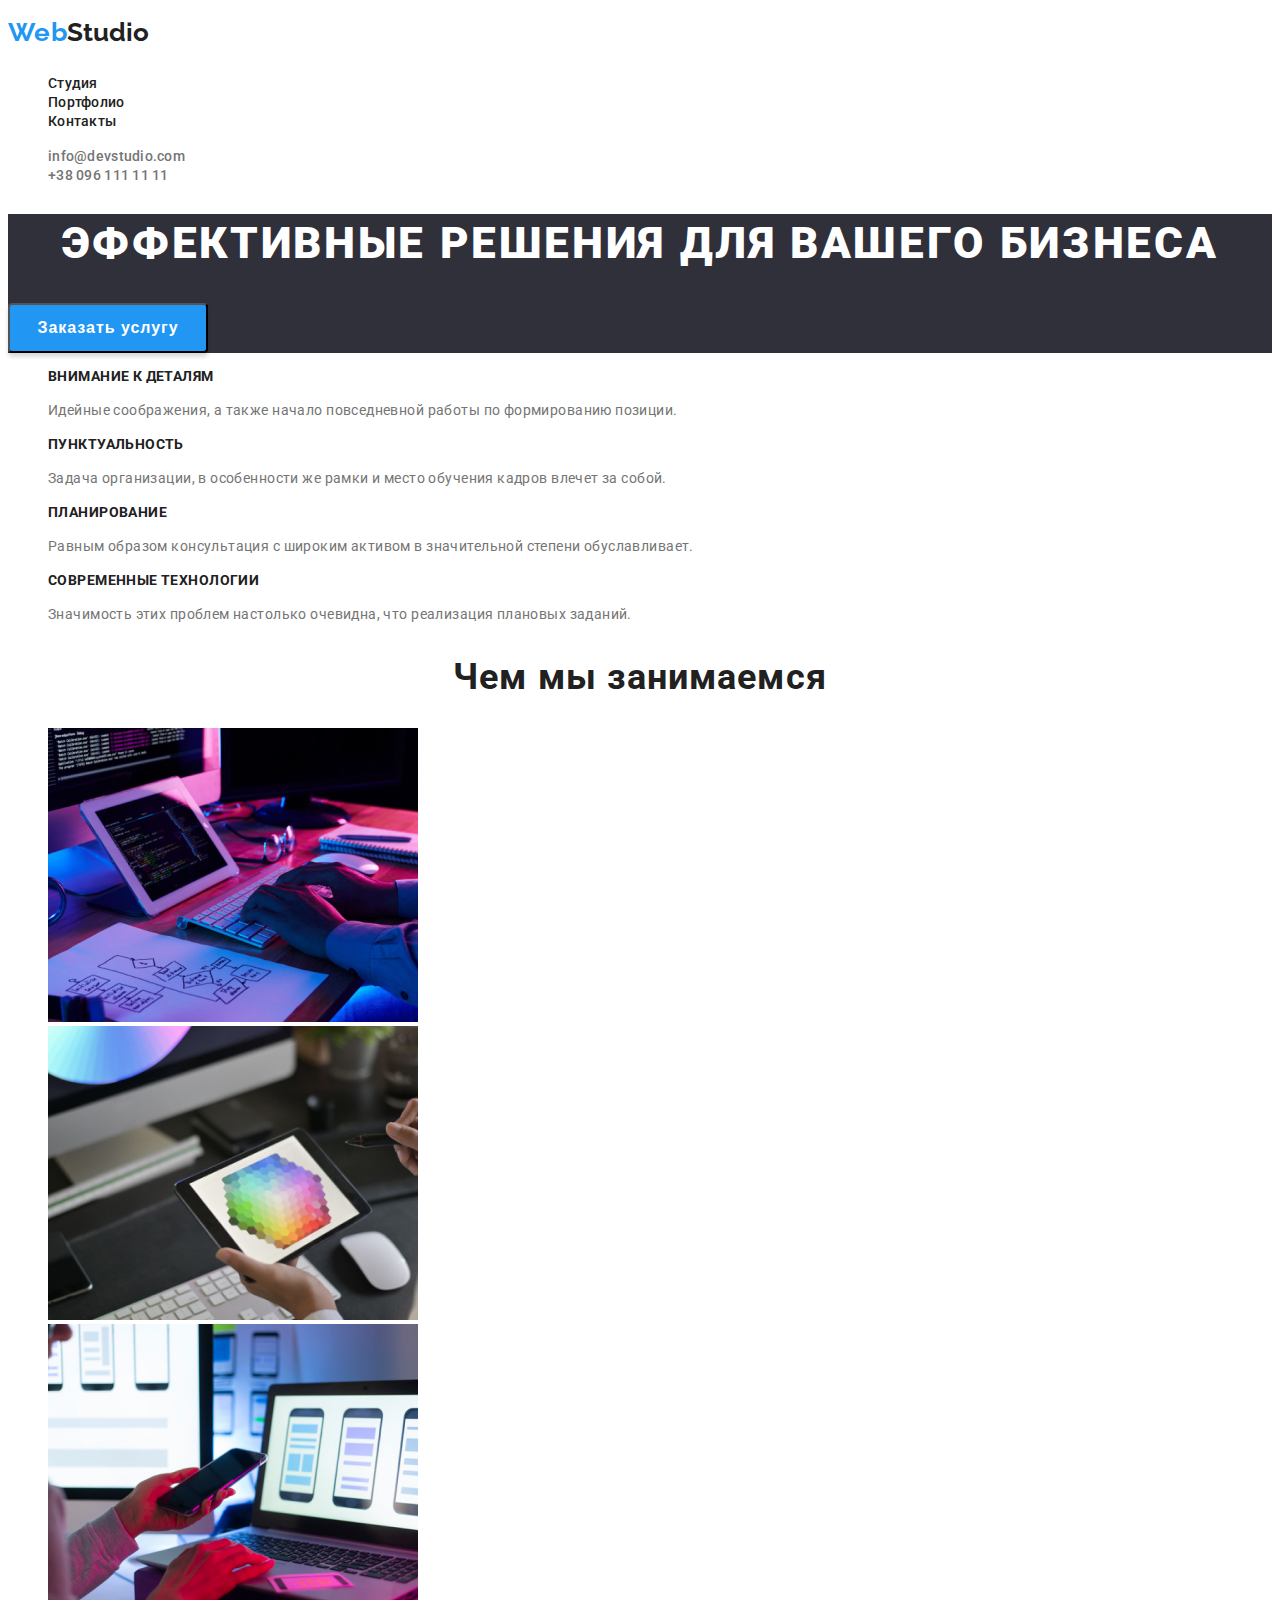
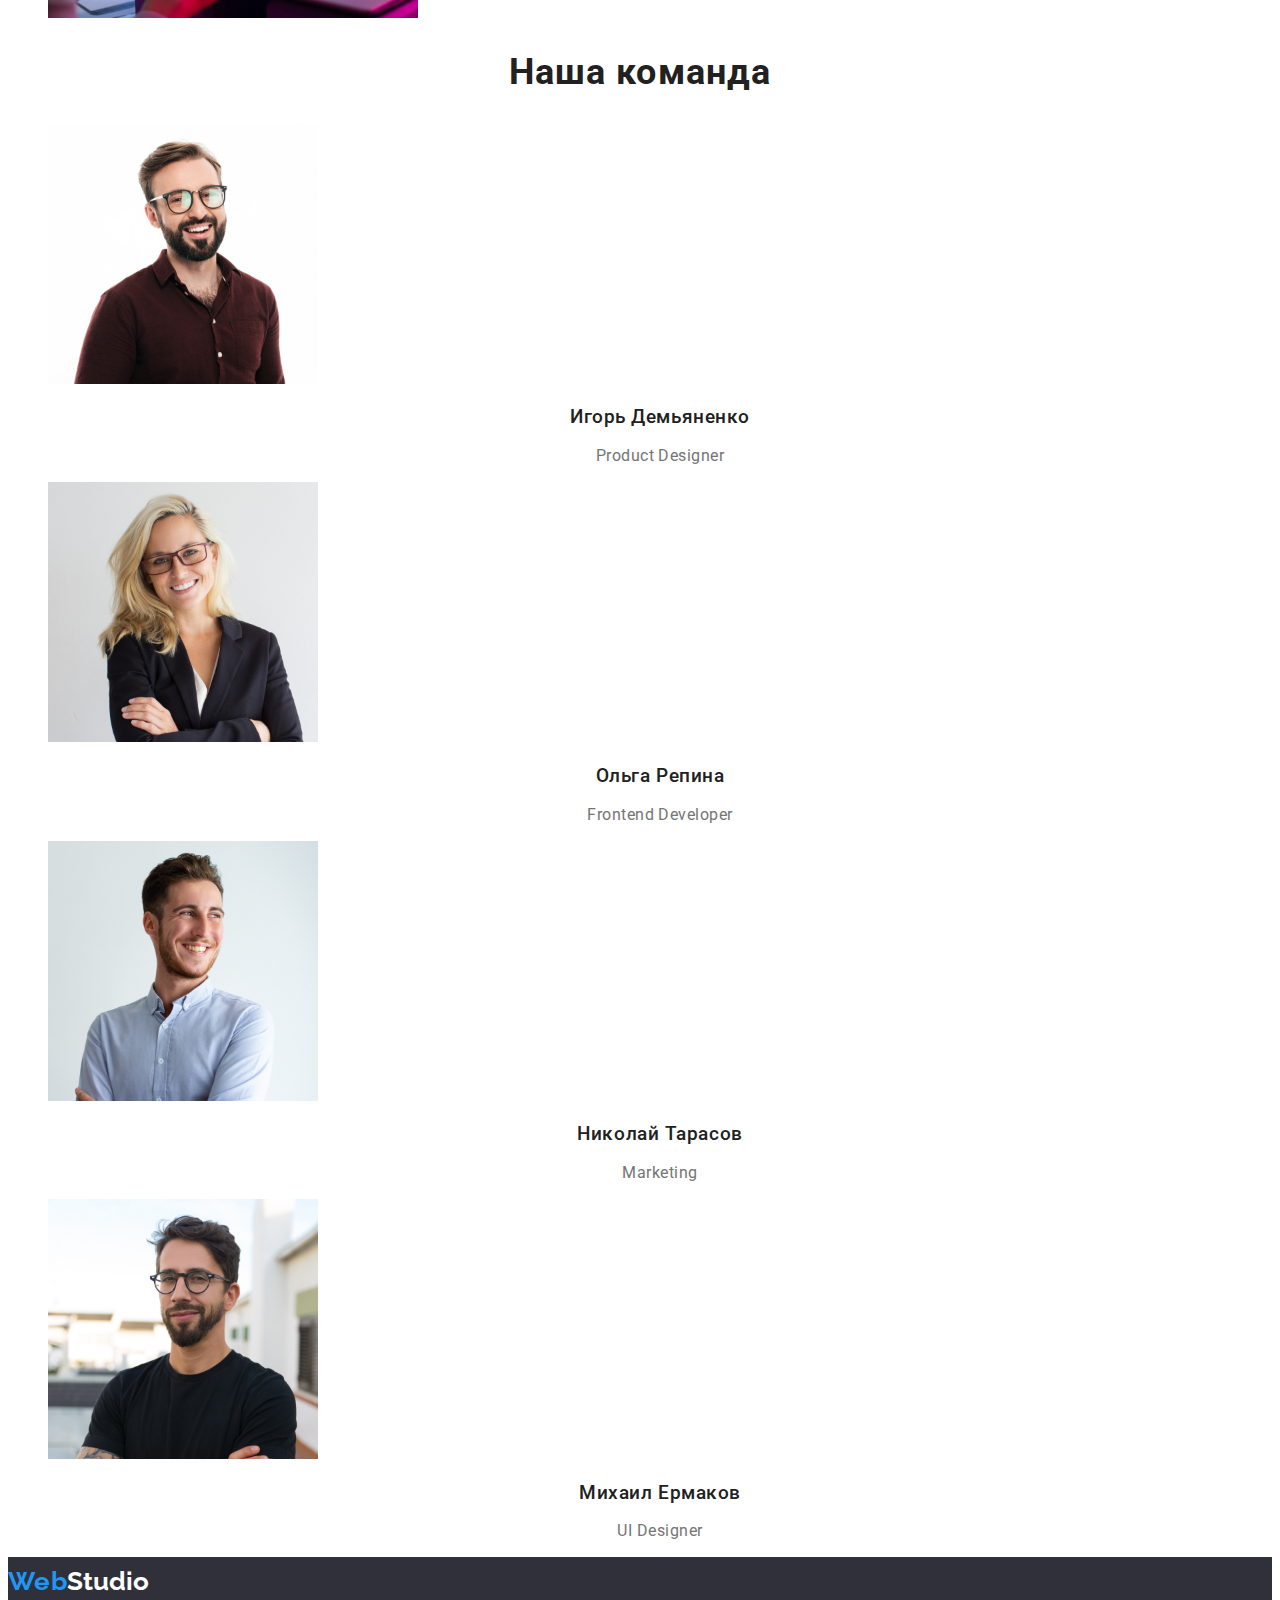
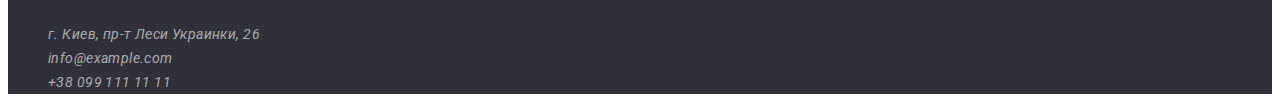
<file: index.html>
<!DOCTYPE html>
<html lang="ru">
  <head>
    <meta charset="UTF-8" />
    <meta http-equiv="X-UA-Compatible" content="IE=edge" />
    <meta name="viewport" content="width=device-width, initial-scale=1.0" />
    <link rel="preconnect" href="https://fonts.googleapis.com" />
    <link rel="preconnect" href="https://fonts.gstatic.com" crossorigin />

    <link rel="preconnect" href="https://fonts.googleapis.com" />
    <link rel="preconnect" href="https://fonts.gstatic.com" crossorigin />
    <link
      href="https://fonts.googleapis.com/css2?family=Roboto:wght@400;500;700;900&display=swap"
      rel="stylesheet"
    />
    <link rel="preconnect" href="https://fonts.googleapis.com" />
    <link rel="preconnect" href="https://fonts.gstatic.com" crossorigin />
    <link
      href="https://fonts.googleapis.com/css2?family=Raleway:wght@700&display=swap"
      rel="stylesheet"
    />

    <link rel="stylesheet" href="./styles.css/style.css" />

    <title>html1</title>
  </head>
  <body>
    <header class="header">
      <nav class="header-nav">
        <a class="haeder-logo logo" lang="en" href=""
          ><span class="header_logo_text-web">Web</span
          ><span class="header_logo_text-studio">Studio</span>
        </a>
        <ul class="header-nav-list">
          <li class="header-nav-list-item">
            <a class="header-nav-list-item-link" href="index.html">Студия</a>
          </li>
          <li class="header-nav-list-item">
            <a class="header-nav-list-item-link" href="portfolio.html"
              >Портфолио</a
            >
          </li>
          <li class="header-nav-list-item">
            <a class="header-nav-list-item-link" href="">Контакты</a>
          </li>
        </ul>
      </nav>
      <ul class="header-list_contacts">
        <li class="header-list_contacts-item">
          <a
            class="header-list_contacts-item-link"
            href="mailto:info@devstudio.com"
            >info@devstudio.com</a
          >
        </li>
        <li class="header-list_contacts-item">
          <a class="header-list_contacts-item-link" href="tel:+380961111111"
            >+38 096 111 11 11</a
          >
        </li>
      </ul>
    </header>

    <main class="main">
      <section class="main-section_effect_bussines">
        <h1 class="main-section_effect_bussines-title">
          Эффективные решения для вашего бизнеса
        </h1>
        <button class="main-section_effect_bussines-button" type="button">
          Заказать услугу
        </button>
      </section>
      <section class="main_section">
        <ul class="main_section-list">
          <li class="main_section-item">
            <h3 class="main_section-title">Внимание к деталям</h3>
            <p class="main_section-text">
              Идейные соображения, а также начало повседневной работы по
              формированию позиции.
            </p>
          </li>
          <li class="main_section-item">
            <h3 class="main_section-title">Пунктуальность</h3>
            <p class="main_section-text">
              Задача организации, в особенности же рамки и место обучения кадров
              влечет за собой.
            </p>
          </li>
          <li class="main_section-item">
            <h3 class="main_section-title">Планирование</h3>
            <p class="main_section-text">
              Равным образом консультация с широким активом в значительной
              степени обуславливает.
            </p>
          </li>
          <li class="main_section-item">
            <h3 class="main_section-title">Современные технологии</h3>
            <p class="main_section-text">
              Значимость этих проблем настолько очевидна, что реализация
              плановых заданий.
            </p>
          </li>
        </ul>
      </section>
      <section class="products">
        <h2 class="products-title">Чем мы занимаемся</h2>
        <ul class="products-list">
          <li class="products-item">
            <img
              class="preducts-item-img"
              src="./images/section1/img.jpg"
              alt="картинка"
              width="370"
            />
          </li>
          <li class="products-item">
            <img
              class="products-item-img"
              src="./images/section1/img2.jpg"
              alt="картинка"
              width="370"
            />
          </li>
          <li class="products-item">
            <img
              class="products-item-img"
              src="./images/section1/img3.jpg"
              alt="картинка"
              width="370"
            />
          </li>
        </ul>
      </section>

      <section class="command">
        <h2 class="command-title_section">Наша команда</h2>
        <ul class="command-list">
          <li class="command-item">
            <img
              class="command-img"
              src="./images/commands/img.jpg"
              width="270"
              alt="Фото команды"
            />
            <h3 class="command-title">Игорь Демьяненко</h3>
            <p class="command-text">Product Designer</p>
          </li>
          <li class="command-item">
            <img
              class="command-img"
              src="./images/commands/img1.jpg"
              width="270"
              alt="Фото команды"
            />
            <h3 class="command-title">Ольга Репина</h3>
            <p class="command-text">Frontend Developer</p>
          </li>
          <li class="command-item">
            <img
              class="command-img"
              src="./images/commands/img2.jpg"
              width="270"
              alt="Фото команды"
            />
            <h3 class="command-title">Николай Тарасов</h3>
            <p class="command-text">Marketing</p>
          </li>
          <li class="command-item">
            <img
              class="command-img"
              src="./images/commands/img3.jpg"
              width="270"
              alt="Фото команды"
            />
            <h3 class="command-title">Михаил Ермаков</h3>
            <p class="command-text">UI Designer</p>
          </li>
        </ul>
      </section>
    </main>

    <footer class="footer">
      <a class="footer-logo logo" lang="en" href="">
        <span class="footer_logo_text-web">Web</span
        ><span class="footer_logo_text-studio">Studio</span></a
      >
      <address class="footer-adress">
        <ul class="footer-adress-list">
          <li class="footer-adress-item">
            <a
              class="footer-adress-link"
              target="blank"
              href="https://www.google.com.ua/maps/place/%D0%B1%D1%83%D0%BB.+%D0%9B%D0%B5%D1%81%D0%B8+%D0%A3%D0%BA%D1%80%D0%B0%D0%B8%D0%BD%D0%BA%D0%B8,+26,+%D0%9A%D0%B8%D0%B5%D0%B2,+02000/@50.4265807,30.5361971,17z/data=!3m1!4b1!4m5!3m4!1s0x40d4cf0e033ecbe9:0x57a4dffefec77da0!8m2!3d50.4265807!4d30.5383858?hl=ru"
            >
              г. Киев, пр-т Леси Украинки, 26
            </a>
          </li>
          <li class="footer-adress-item">
            <a class="footer-adress-link" href="mailto:info@example.com"
              >info@example.com</a
            >
          </li>
          <li class="footer-adress-item">
            <a class="footer-adress-link" href="tel:+380991111111"
              >+38 099 111 11 11</a
            >
          </li>
        </ul>
      </address>
    </footer>
  </body>
</html>
</file>
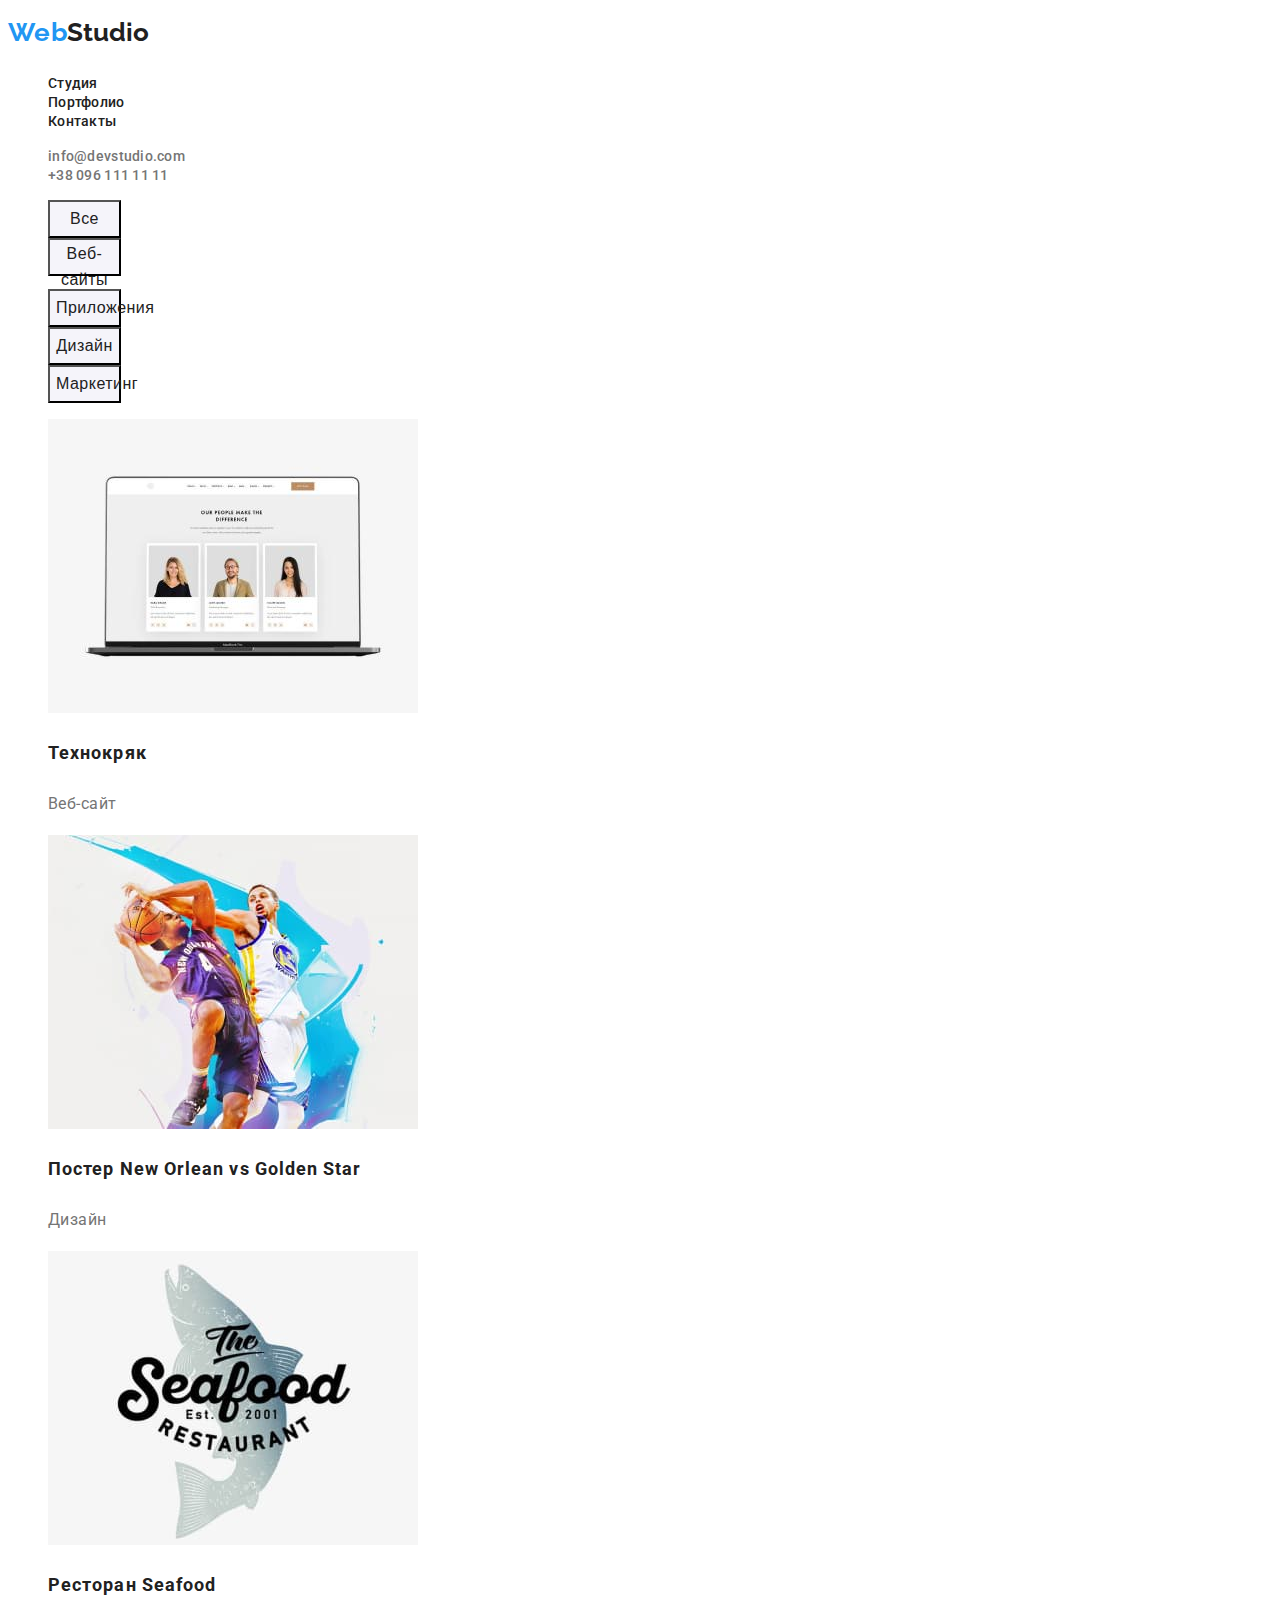
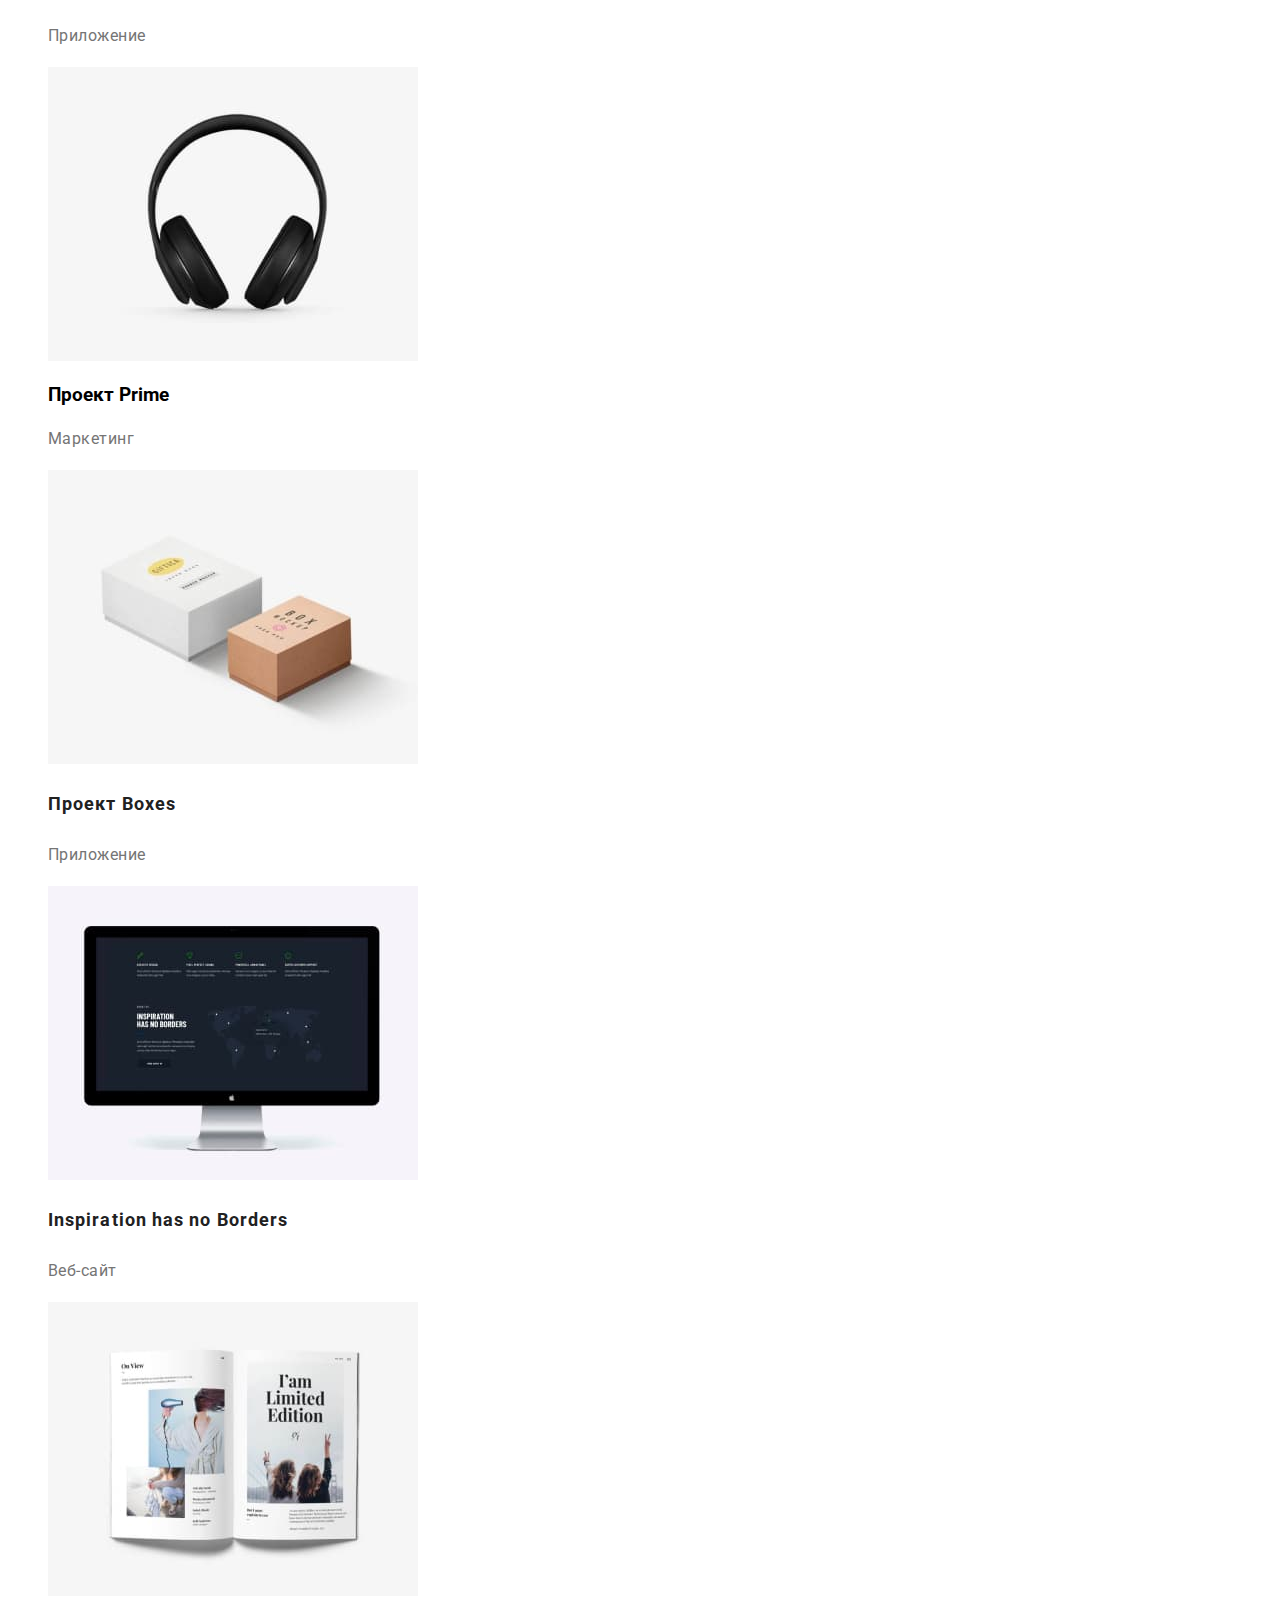
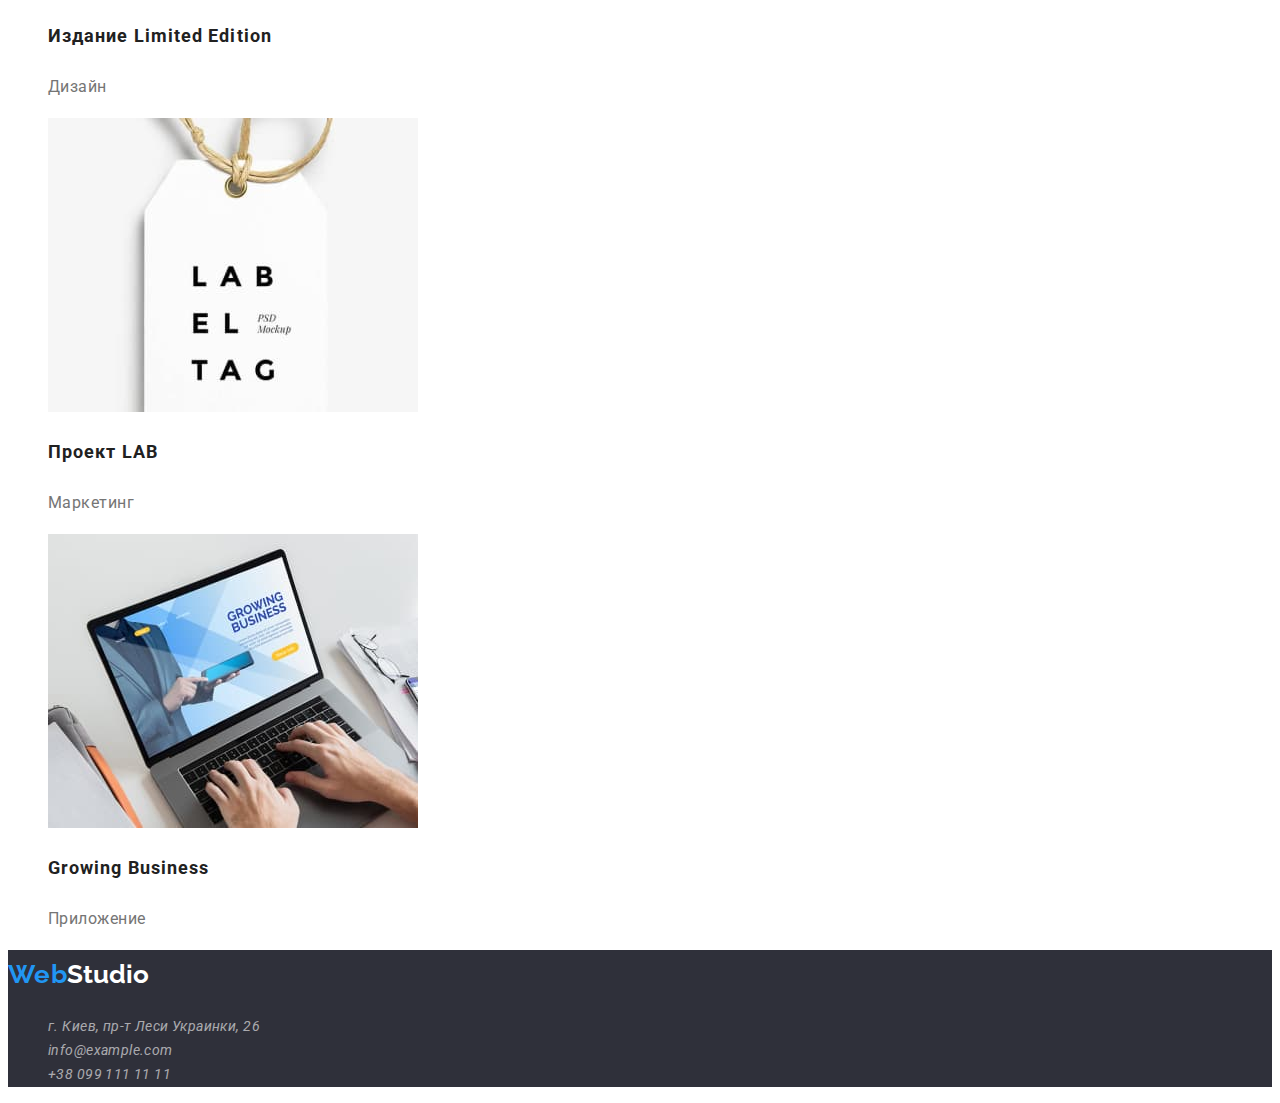
<file: portfolio.html>
<!DOCTYPE html>
<html lang="en">
  <head>
    <meta charset="UTF-8" />
    <meta http-equiv="X-UA-Compatible" content="IE=edge" />
    <meta name="viewport" content="width=device-width, initial-scale=1.0" />

    <link rel="preconnect" href="https://fonts.googleapis.com" />
    <link rel="preconnect" href="https://fonts.gstatic.com" crossorigin />
    <link
      href="https://fonts.googleapis.com/css2?family=Raleway:wght@700&family=Roboto:wght@400;500;700;900&display=swap"
      rel="stylesheet"
    />

    <link rel="preconnect" href="https://fonts.googleapis.com" />
    <link rel="preconnect" href="https://fonts.gstatic.com" crossorigin />
    <link
      href="https://fonts.googleapis.com/css2?family=Raleway:wght@700&display=swap"
      rel="stylesheet"
    />
    <link rel="stylesheet" href="./styles.css/style.css" />
    <title>Portfolio</title>
  </head>
  <body>
    <header class="header">
      <nav class="header-nav">
        <a class="haeder-logo logo" lang="en" href=""
          ><span class="header_logo_text-web">Web</span
          ><span class="header_logo_text-studio">Studio</span>
        </a>
        <ul class="header-nav-list">
          <li class="header-nav-list-item">
            <a class="header-nav-list-item-link" href="index.html">Студия</a>
          </li>
          <li class="header-nav-list-item">
            <a class="header-nav-list-item-link" href="portfolio.html"
              >Портфолио</a
            >
          </li>
          <li class="header-nav-list-item">
            <a class="header-nav-list-item-link" href="">Контакты</a>
          </li>
        </ul>
      </nav>
      <ul class="header-list_contacts">
        <li class="header-list_contacts-item">
          <a
            class="header-list_contacts-item-link"
            href="mailto:info@devstudio.com"
            >info@devstudio.com</a
          >
        </li>
        <li class="header-list_contacts-item">
          <a class="header-list_contacts-item-link" href="tel:+380961111111"
            >+38 096 111 11 11</a
          >
        </li>
      </ul>
    </header>

    <main class="main_portfolio">
      <section class="portfolio-section_buttons">
        <ul class="portfolio-section_buttons-list">
          <li class="portfolio-section_buttons-item">
            <button class="portfolio-section_buttons-button" type="button">
              Все
            </button>
          </li>
          <li class="portfolio-section_buttons-item">
            <button class="portfolio-section_buttons-button" type="button">
              Веб-сайты
            </button>
          </li>
          <li class="portfolio-section_buttons-item">
            <button class="portfolio-section_buttons-button" type="button">
              Приложения
            </button>
          </li>
          <li class="portfolio-section_buttons-item">
            <button class="portfolio-section_buttons-button" type="button">
              Дизайн
            </button>
          </li>
          <li class="portfolio-section_buttons-item">
            <button class="portfolio-section_buttons-button" type="button">
              Маркетинг
            </button>
          </li>
        </ul>
      </section>
      <section class="section_images">
        <ul class="section_images-list">
          <li class="section_images-item">
            <img
              class="section_images-img"
              src="./images/portfolio/img1.jpg"
              alt="картинка"
              width="370"
            />
            <h3 class="section_images-title">Технокряк</h3>
            <p class="section_images-text">Веб-сайт</p>
          </li>
          <li class="section_images-item">
            <img
              class="section_images-img"
              src="./images/portfolio/img2.jpg"
              alt="картинка"
              width="370"
            />
            <h3 class="section_images-title">
              Постер <span lang="en">New Orlean vs Golden Star</span>
            </h3>
            <p class="section_images-text">Дизайн</p>
          </li>
          <li class="section_images-item">
            <img
              class="section_images-img"
              src="./images/portfolio/img3.jpg"
              alt="картинка"
              width="370"
            />
            <h3 class="section_images-title">
              Ресторан <span lang="en">Seafood</span>
            </h3>
            <p class="section_images-text">Приложение</p>
          </li>
          <li class="section_images-item">
            <img
              class="section_images-img"
              src="./images/portfolio/img4.jpg"
              alt="картинка"
              width="370"
            />
            <h3>Проект <span>Prime</span></h3>
            <p class="section_images-text">Маркетинг</p>
          </li>
          <li class="section_images-item">
            <img
              class="section_images-img"
              src="./images/portfolio/img5.jpg"
              alt="картинка"
              width="370"
            />
            <h3 class="section_images-title">Проект <span>Boxes</span></h3>
            <p class="section_images-text">Приложение</p>
          </li>
          <li class="section_images-item">
            <img
              class="section_images-img"
              src="./images/portfolio/img6.jpg"
              alt="картинка"
              width="370"
            />
            <h3 class="section_images-title">
              <span>Inspiration has no Borders</span>
            </h3>
            <p class="section_images-text">Веб-сайт</p>
          </li>
          <li class="section_images-item">
            <img
              class="section_images-img"
              src="./images/portfolio/img7.jpg"
              alt="картинка"
              width="370"
            />
            <h3 class="section_images-title">
              Издание <span lang="en">Limited Edition</span>
            </h3>
            <p class="section_images-text">Дизайн</p>
          </li>
          <li class="section_images-item">
            <img
              class="section_images-img"
              src="./images/portfolio/img8.jpg"
              alt="картинка"
              width="370"
            />
            <h3 class="section_images-title">
              Проект <span lang="en">LAB</span>
            </h3>
            <p class="section_images-text">Маркетинг</p>
          </li>
          <li class="section_images-item">
            <img
              class="section_images-img"
              src="./images/portfolio/img9.jpg"
              alt="картинка"
              width="370"
            />
            <h3 class="section_images-title">
              <span lang="en">Growing Business</span>
            </h3>
            <p class="section_images-text">Приложение</p>
          </li>
        </ul>
      </section>
    </main>

    <footer class="footer">
      <a class="footer-logo logo" lang="en" href="">
        <span class="footer_logo_text-web">Web</span
        ><span class="footer_logo_text-studio">Studio</span></a
      >
      <address class="footer-adress">
        <ul class="footer-adress-list">
          <li class="footer-adress-item">
            <a
              class="footer-adress-link"
              target="blank"
              href="https://www.google.com.ua/maps/place/%D0%B1%D1%83%D0%BB.+%D0%9B%D0%B5%D1%81%D0%B8+%D0%A3%D0%BA%D1%80%D0%B0%D0%B8%D0%BD%D0%BA%D0%B8,+26,+%D0%9A%D0%B8%D0%B5%D0%B2,+02000/@50.4265807,30.5361971,17z/data=!3m1!4b1!4m5!3m4!1s0x40d4cf0e033ecbe9:0x57a4dffefec77da0!8m2!3d50.4265807!4d30.5383858?hl=ru"
            >
              г. Киев, пр-т Леси Украинки, 26
            </a>
          </li>
          <li class="footer-adress-item">
            <a class="footer-adress-link" href="mailto:info@example.com"
              >info@example.com</a
            >
          </li>
          <li class="footer-adress-item">
            <a class="footer-adress-link" href="tel:+380991111111"
              >+38 099 111 11 11</a
            >
          </li>
        </ul>
      </address>
    </footer>
  </body>
</html>
</file>
<file: styles.css/style.css>
/*переменная шрифтов*/
:root {
  --font-raleway: "Raleway", sans-serif;
}
/*fonts-colors*/
:root {
  --color-actsent: #2196f3;
}
:root {
  --title-color: #212121;
}
:root {
  --text-color: #757575;
}
:root {
  --color-main_title: #ffffff;
}
/*bg-color*/
:root {
  --bg-color-dark: #2f303a;
}
:root {
  --bg-color-white: #ffffff;
}
/*index-html-header*/
* {
  list-style: none;
  text-decoration: none;
}
body {
  font-family: "Roboto", sans-serif;
  background-color: var(--bg-color-white);
}
.header {
  background-color: var(--bg-color-white);
}
.header-nav {
}
.haeder-logo {
}
.header_logo_text-web,
.footer_logo_text-web {
  text-decoration: none;
  color: var(--color-actsent);
  font-family: var(--font-raleway);
  font-weight: 700;
  font-size: 26px;
  line-height: 1.9;
  letter-spacing: 0.03em;
}
.header_logo_text-studio {
  text-decoration: none;
  color: var(--title-color);
  font-family: var(--font-raleway);
  font-weight: 700;
  font-size: 26px;
  line-height: 1.19;
}
.footer_logo_text-studio {
  text-decoration: none;
  color: var(--bg-color-white);
  font-family: var(--font-raleway);
  font-weight: 700;
  font-size: 26px;
  line-height: 1.19;
}
.logo_text {
  color: #2196f3;
}
.header-nav-list {
}
.header-nav-list-item {
}
.header-nav-list-item-link {
  color: var(--title-color);
  font-weight: 500;
  font-size: 14px;
  line-height: 1.14;
  letter-spacing: 0.02em;
}
.header-nav-list-item-link:hover {
  color: var(--color-actsent);
  font-weight: 500;
  font-size: 14px;
  line-height: 1.14;
  letter-spacing: 0.02em;
}
.header-list_contacts {
}
.header-list_contacts-item {
}
.header-list_contacts-item-link {
  color: var(--text-color);
  font-weight: 500;
  font-size: 14px;
  line-height: 1.14;
  letter-spacing: 0.02em;
}
.header-list_contacts-item-link:hover {
  color: var(--color-actsent);
  font-weight: 500;
  font-size: 14px;
  line-height: 1.14;
  letter-spacing: 0.02em;
}
/*main*/
.main {
}
.main-section_effect_bussines {
  background-color: var(--bg-color-dark);
}
.main-section_effect_bussines-button {
  width: 200px;
  height: 50px;
  left: 700px;
  top: 430px;
  cursor: pointer;
  background: #2196f3;
  box-shadow: 0px 4px 4px rgba(0, 0, 0, 0.15);
  border-radius: 4px;
  font-weight: 700;
  font-size: 16px;
  line-height: 1.87;
  align-items: center;
  text-align: center;
  letter-spacing: 0.06em;
  color: var(--color-main_title);
}
.main-section_effect_bussines-title {
  color: var(--color-main_title);
  font-weight: 900;
  font-size: 44px;
  line-height: 1.36;
  text-align: center;
  letter-spacing: 0.06em;
  text-transform: uppercase;
}
.main-section-button {
  width: 200px;
  height: 50px;
  left: 700px;
  top: 430px;
  background: #2196f3;
  box-shadow: 0px 4px 4px rgba(0, 0, 0, 0.15);
  border-radius: 4px;
  color: var(--color-main_title);
}
.main-section-button-text {
  font-weight: 700;
  font-size: 16px;
  line-height: 1.87;
  display: flex;
  align-items: center;
  text-align: center;
  letter-spacing: 0.06em;
  color: var(--color-main_title);
}
.main_section {
}
.main_section_list {
}
.main_section-item {
}
.main_section-title {
  color: var(--title-color);
  font-weight: 700;
  font-size: 14px;
  line-height: 1.14;
  letter-spacing: 0.03em;
  text-transform: uppercase;
}
.main_section-text {
  color: var(--text-color);
  font-size: 14px;
  line-height: 1.71;
  letter-spacing: 0.03em;
}
.products {
}
.products-title {
  font-weight: 700;
  font-size: 36px;
  line-height: 1.16;
  text-align: center;
  letter-spacing: 0.03em;
  color: var(--title-color);
}
.products-list {
}
.products-item {
}
.preducts-item-img {
}
.products-item-img {
}
.command {
}
.command-title_section {
  font-size: 36px;
  line-height: 1.16;
  text-align: center;
  letter-spacing: 0.03em;
  color: var(--title-color);
}
.command-list {
}
.command-item {
}
.command-list-img {
}
.command-img {
}
.command-title {
  font-weight: 500;
  line-height: 1.18;
  text-align: center;
  letter-spacing: 0.03em;
  color: var(--title-color);
}
.command-text {
  font-size: 16px;
  line-height: 1.18;
  text-align: center;
  letter-spacing: 0.03em;
  color: var(--text-color);
}
/*footer*/
.footer {
  background-color: var(--bg-color-dark);
}
.footer-adress {
}
.footer-adress-list {
}
.footer-adress-item {
}
.footer-adress-link {
  font-size: 14px;
  line-height: 1.71;
  letter-spacing: 0.03em;
  color: rgba(255, 255, 255, 0.6);
}
.footer-adress-link:hover {
  font-size: 14px;
  line-height: 1.71;
  letter-spacing: 0.03em;
  color: var(--color-main_title);
}
/*portfolio - main*/
.main_portfolio {
}
.portfolio-section_buttons {
}
.portfolio-section_buttons-list {
}
.portfolio-section_buttons-item {
}
.portfolio-section_buttons-button {
  font-weight: 500;
  font-size: 16px;
  line-height: 1.62;
  cursor: pointer;
  text-align: center;
  letter-spacing: 0.03em;
  color: var(--title-color);
  width: 73px;
  height: 38px;
  left: 495px;
  top: 174px;
  background: #f5f4fa;
}
.portfolio-section_buttons-button:hover {
  font-weight: 500;
  font-size: 16px;
  line-height: 1.62;
  cursor: pointer;
  text-align: center;
  letter-spacing: 0.03em;
  color: var(--color-main_title);
  width: 73px;
  height: 38px;
  left: 495px;
  top: 174px;
  background: var(--color-actsent);
}
.section_images {
}
.section_images-list {
}
.section_images-item {
}
.section_images-img {
}
.section_images-title {
  font-weight: 700;
  font-size: 18px;
  line-height: 2;
  letter-spacing: 0.06em;
  color: var(--title-color);
}
.section_images-text {
  font-size: 16px;
  line-height: 1.87;
  letter-spacing: 0.03em;
  color: var(--text-color);
}
</file>
